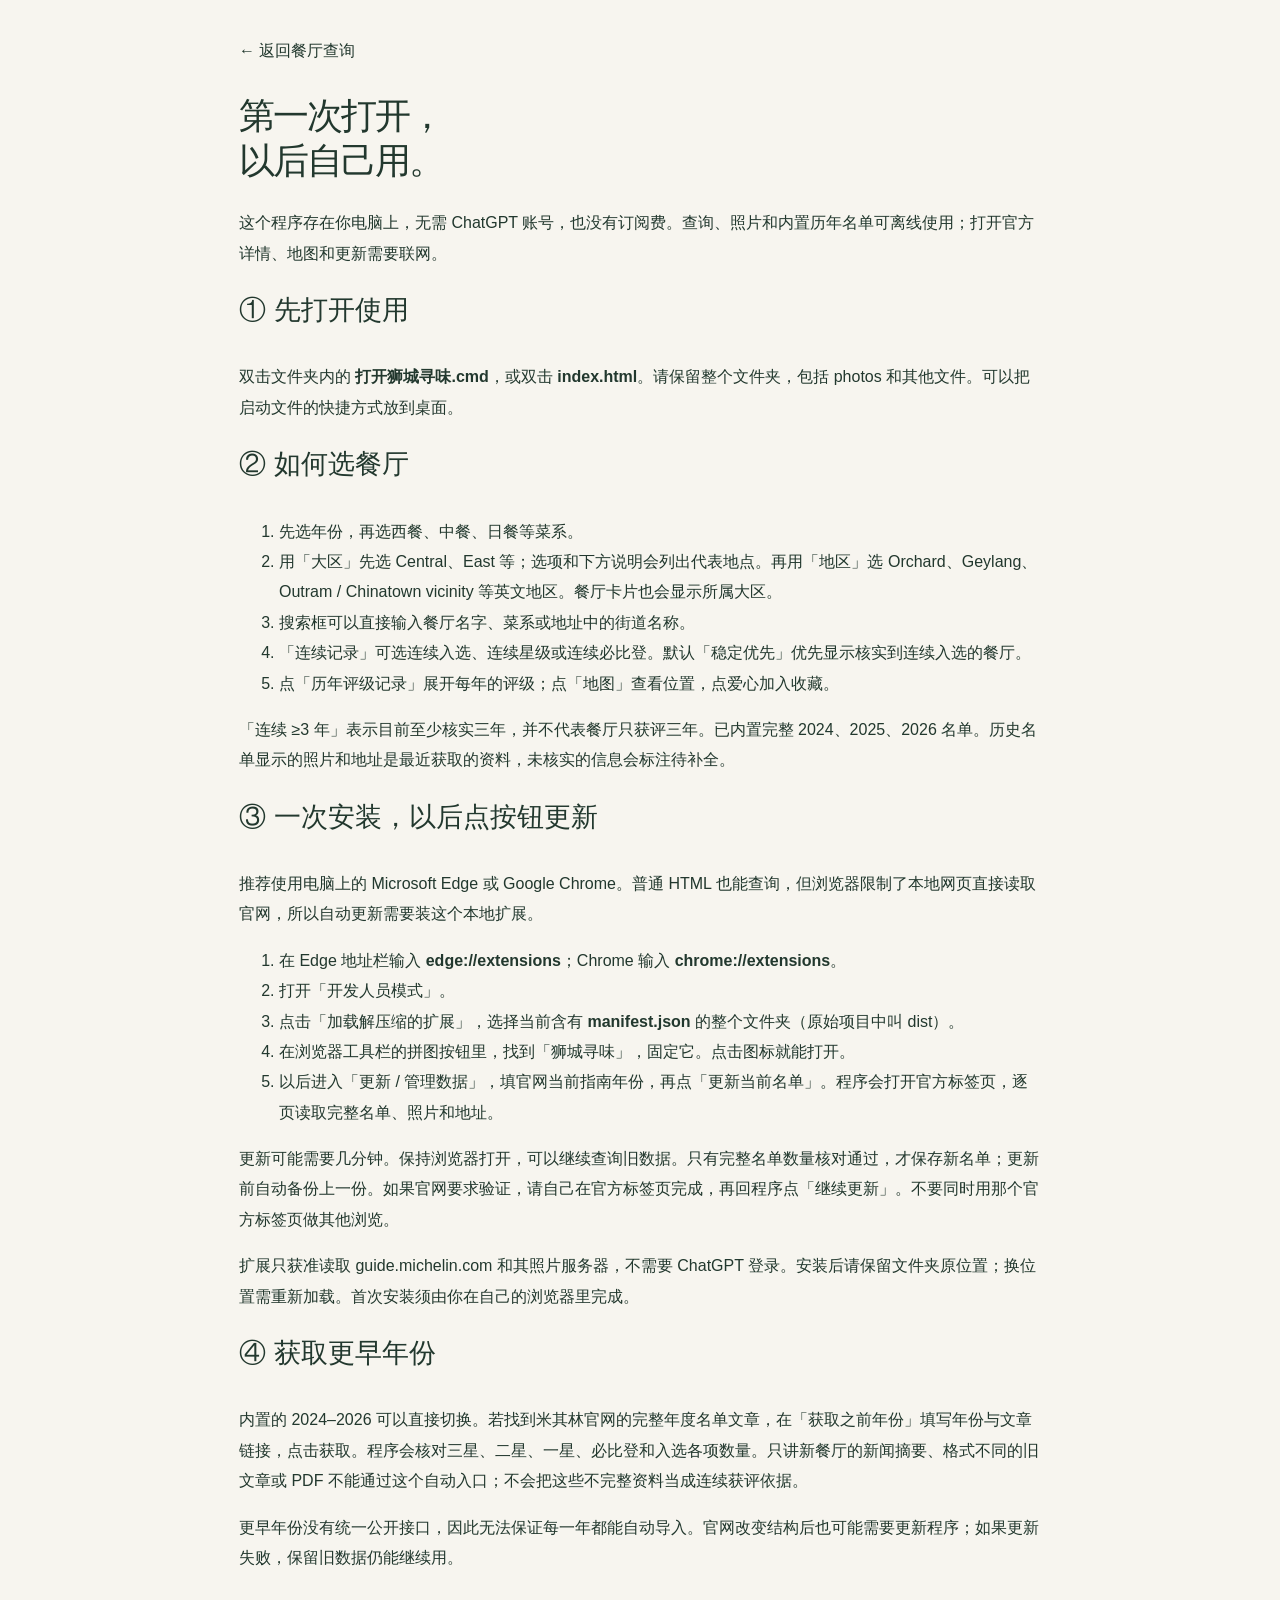
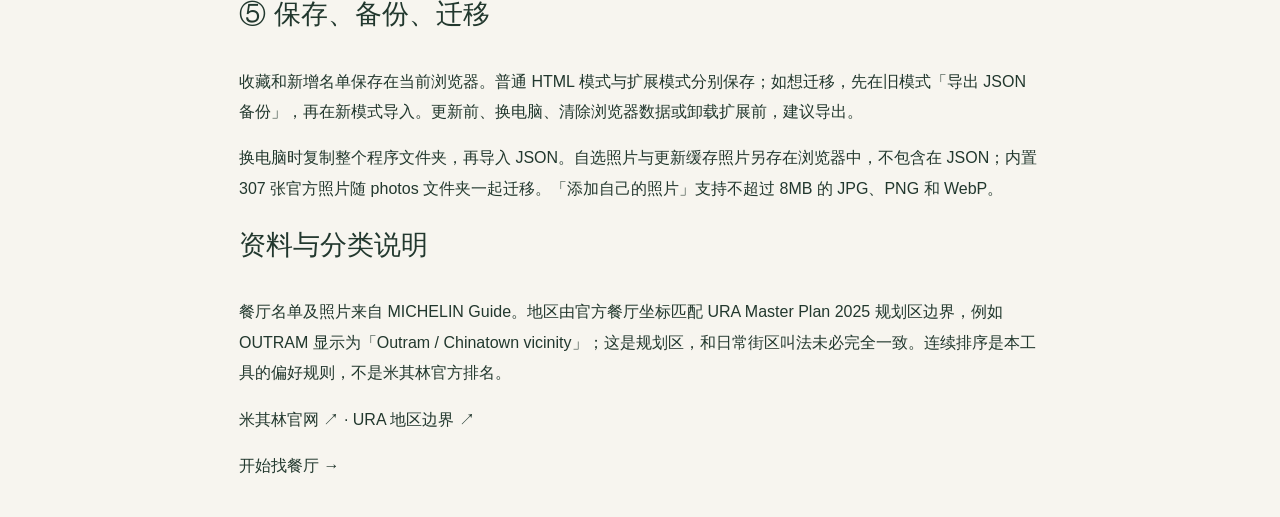
<file: docs/使用说明.html>
<!doctype html><html lang="zh-CN"><meta charset="utf-8"><meta name="viewport" content="width=device-width,initial-scale=1"><title>狮城寻味 · 使用说明</title><link rel="stylesheet" href="style.css"><body><main style="max-width:850px;padding:36px 24px;line-height:1.9"><a href="index.html">← 返回餐厅查询</a><h1 style="font-size:36px;margin-top:28px">第一次打开，<br>以后自己用。</h1><p>这个程序存在你电脑上，无需 ChatGPT 账号，也没有订阅费。查询、照片和内置历年名单可离线使用；打开官方详情、地图和更新需要联网。</p><h2>① 先打开使用</h2><p>双击文件夹内的 <b>打开狮城寻味.cmd</b>，或双击 <b>index.html</b>。请保留整个文件夹，包括 photos 和其他文件。可以把启动文件的快捷方式放到桌面。</p><h2>② 如何选餐厅</h2><ol><li>先选年份，再选西餐、中餐、日餐等菜系。</li><li>用「大区」先选 Central、East 等；选项和下方说明会列出代表地点。再用「地区」选 Orchard、Geylang、Outram / Chinatown vicinity 等英文地区。餐厅卡片也会显示所属大区。</li><li>搜索框可以直接输入餐厅名字、菜系或地址中的街道名称。</li><li>「连续记录」可选连续入选、连续星级或连续必比登。默认「稳定优先」优先显示核实到连续入选的餐厅。</li><li>点「历年评级记录」展开每年的评级；点「地图」查看位置，点爱心加入收藏。</li></ol><p>「连续 ≥3 年」表示目前至少核实三年，并不代表餐厅只获评三年。已内置完整 2024、2025、2026 名单。历史名单显示的照片和地址是最近获取的资料，未核实的信息会标注待补全。</p><h2>③ 一次安装，以后点按钮更新</h2><p>推荐使用电脑上的 Microsoft Edge 或 Google Chrome。普通 HTML 也能查询，但浏览器限制了本地网页直接读取官网，所以自动更新需要装这个本地扩展。</p><ol><li>在 Edge 地址栏输入 <b>edge://extensions</b>；Chrome 输入 <b>chrome://extensions</b>。</li><li>打开「开发人员模式」。</li><li>点击「加载解压缩的扩展」，选择当前含有 <b>manifest.json</b> 的整个文件夹（原始项目中叫 dist）。</li><li>在浏览器工具栏的拼图按钮里，找到「狮城寻味」，固定它。点击图标就能打开。</li><li>以后进入「更新 / 管理数据」，填官网当前指南年份，再点「更新当前名单」。程序会打开官方标签页，逐页读取完整名单、照片和地址。</li></ol><p>更新可能需要几分钟。保持浏览器打开，可以继续查询旧数据。只有完整名单数量核对通过，才保存新名单；更新前自动备份上一份。如果官网要求验证，请自己在官方标签页完成，再回程序点「继续更新」。不要同时用那个官方标签页做其他浏览。</p><p>扩展只获准读取 guide.michelin.com 和其照片服务器，不需要 ChatGPT 登录。安装后请保留文件夹原位置；换位置需重新加载。首次安装须由你在自己的浏览器里完成。</p><h2>④ 获取更早年份</h2><p>内置的 2024–2026 可以直接切换。若找到米其林官网的完整年度名单文章，在「获取之前年份」填写年份与文章链接，点击获取。程序会核对三星、二星、一星、必比登和入选各项数量。只讲新餐厅的新闻摘要、格式不同的旧文章或 PDF 不能通过这个自动入口；不会把这些不完整资料当成连续获评依据。</p><p>更早年份没有统一公开接口，因此无法保证每一年都能自动导入。官网改变结构后也可能需要更新程序；如果更新失败，保留旧数据仍能继续用。</p><h2>⑤ 保存、备份、迁移</h2><p>收藏和新增名单保存在当前浏览器。普通 HTML 模式与扩展模式分别保存；如想迁移，先在旧模式「导出 JSON 备份」，再在新模式导入。更新前、换电脑、清除浏览器数据或卸载扩展前，建议导出。</p><p>换电脑时复制整个程序文件夹，再导入 JSON。自选照片与更新缓存照片另存在浏览器中，不包含在 JSON；内置 307 张官方照片随 photos 文件夹一起迁移。「添加自己的照片」支持不超过 8MB 的 JPG、PNG 和 WebP。</p><h2>资料与分类说明</h2><p>餐厅名单及照片来自 MICHELIN Guide。地区由官方餐厅坐标匹配 URA Master Plan 2025 规划区边界，例如 OUTRAM 显示为「Outram / Chinatown vicinity」；这是规划区，和日常街区叫法未必完全一致。连续排序是本工具的偏好规则，不是米其林官方排名。</p><p><a href="https://guide.michelin.com/sg/en/singapore-region/singapore/restaurants" target="_blank" rel="noopener">米其林官网 ↗</a> · <a href="https://data.gov.sg/datasets?resultId=d_2cc750190544007400b2cfd5d7f53209" target="_blank" rel="noopener">URA 地区边界 ↗</a></p><a href="index.html">开始找餐厅 →</a></main></body></html>
</file>
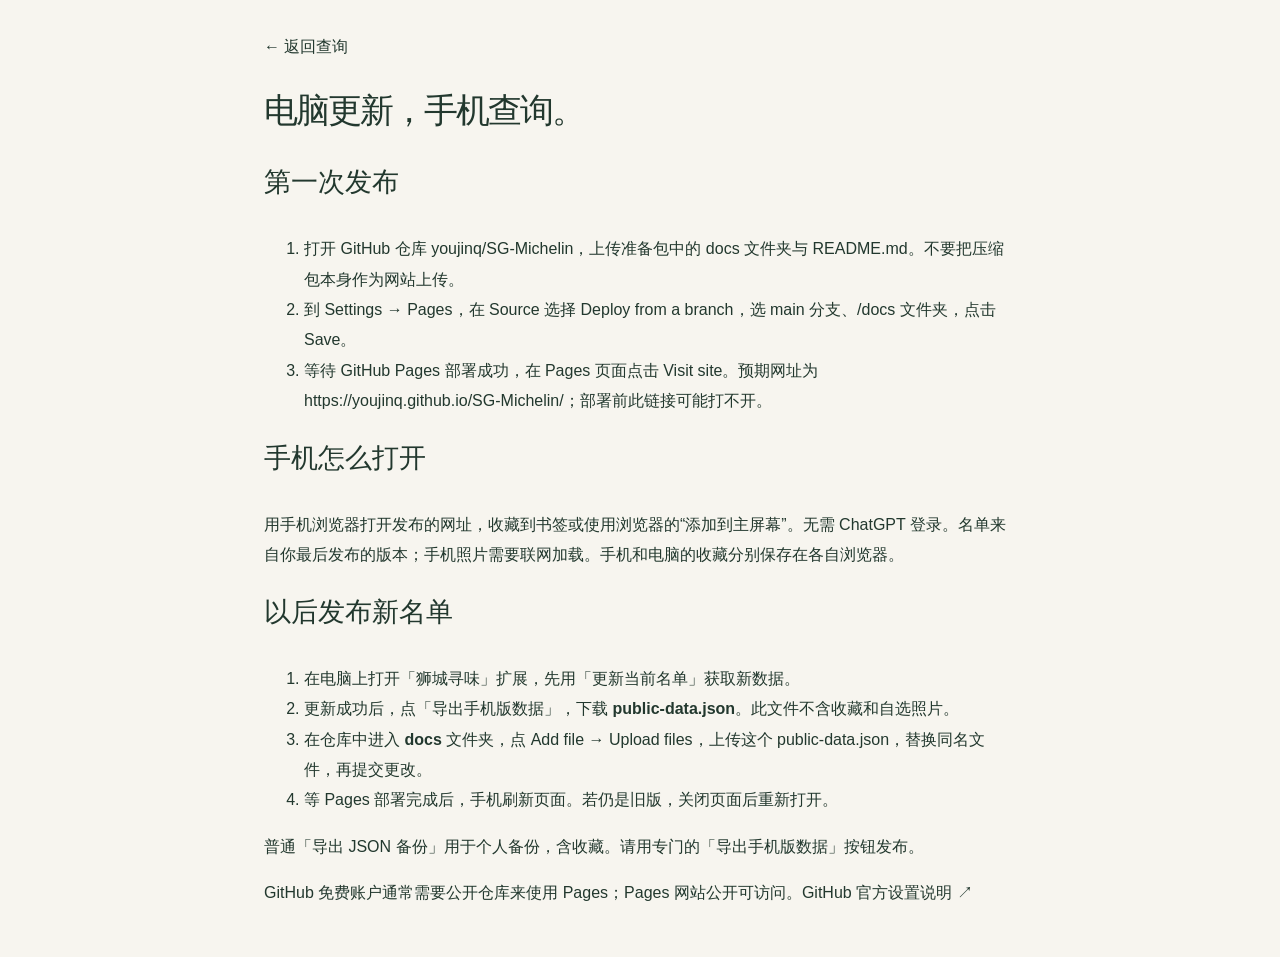
<file: docs/手机使用说明.html>
<!doctype html><html lang="zh-CN"><meta charset="utf-8"><meta name="viewport" content="width=device-width,initial-scale=1"><title>狮城寻味 · 手机与发布</title><link rel="stylesheet" href="style.css"><body><main style="max-width:800px;padding:32px 24px;line-height:1.9"><a href="index.html">← 返回查询</a><h1 style="font-size:34px;margin-top:28px">电脑更新，手机查询。</h1><h2>第一次发布</h2><ol><li>打开 GitHub 仓库 <a href="https://github.com/youjinq/SG-Michelin">youjinq/SG-Michelin</a>，上传准备包中的 docs 文件夹与 README.md。不要把压缩包本身作为网站上传。</li><li>到 Settings → Pages，在 Source 选择 Deploy from a branch，选 main 分支、/docs 文件夹，点击 Save。</li><li>等待 GitHub Pages 部署成功，在 Pages 页面点击 Visit site。预期网址为 <a href="https://youjinq.github.io/SG-Michelin/">https://youjinq.github.io/SG-Michelin/</a>；部署前此链接可能打不开。</li></ol><h2>手机怎么打开</h2><p>用手机浏览器打开发布的网址，收藏到书签或使用浏览器的“添加到主屏幕”。无需 ChatGPT 登录。名单来自你最后发布的版本；手机照片需要联网加载。手机和电脑的收藏分别保存在各自浏览器。</p><h2>以后发布新名单</h2><ol><li>在电脑上打开「狮城寻味」扩展，先用「更新当前名单」获取新数据。</li><li>更新成功后，点「导出手机版数据」，下载 <b>public-data.json</b>。此文件不含收藏和自选照片。</li><li>在仓库中进入 <b>docs</b> 文件夹，点 Add file → Upload files，上传这个 public-data.json，替换同名文件，再提交更改。</li><li>等 Pages 部署完成后，手机刷新页面。若仍是旧版，关闭页面后重新打开。</li></ol><p>普通「导出 JSON 备份」用于个人备份，含收藏。请用专门的「导出手机版数据」按钮发布。</p><p>GitHub 免费账户通常需要公开仓库来使用 Pages；Pages 网站公开可访问。<a href="https://docs.github.com/en/pages/getting-started-with-github-pages/configuring-a-publishing-source-for-your-github-pages-site">GitHub 官方设置说明 ↗</a></p></main></body></html>
</file>
<file: docs/style.css>
:root{--ink:#22382e;--green:#294c3b;--paper:#f7f5ef;--muted:#738078;--line:#dedfd5;--orange:#bb5b34}*{box-sizing:border-box}body{margin:0;background:var(--paper);color:var(--ink);font-family:Arial,'Microsoft YaHei',sans-serif}button,input,select{font:inherit}button,a,input,select{outline-offset:5px}button{cursor:pointer}a{color:inherit;text-decoration:none}header{max-width:1280px;margin:auto;padding:26px 44px;border-bottom:1px solid var(--line);display:flex;justify-content:space-between;align-items:center}.brand{font-size:21px;font-weight:bold;display:flex;align-items:center;gap:12px}.brand small{font-size:10px;letter-spacing:2px;color:var(--muted);margin-left:8px}.mark{font-size:35px;color:var(--orange)}header button{border:1px solid var(--line);border-radius:30px;background:transparent;padding:10px 18px;color:var(--ink)}#favCount{background:#e7eadd;padding:3px 7px;border-radius:15px;margin-left:8px}main{max-width:1192px;margin:auto}.hero{display:grid;grid-template-columns:1fr 1fr;padding:70px 20px 60px;gap:30px}.eyebrow{font-size:11px;letter-spacing:3px;font-weight:bold;color:var(--orange);margin:0 0 22px}h1{font-family:Georgia,'Microsoft YaHei',serif;font-size:64px;line-height:1.25;letter-spacing:-2px;margin:0 0 24px;font-weight:500}h1 span{color:var(--orange)}.intro{line-height:1.9;color:#6c796e;font-size:16px}.edition{margin-top:28px;font-size:11px;color:var(--muted);display:flex;align-items:center;gap:8px}.edition i{width:6px;height:6px;border-radius:50%;background:#628967}.hero-art{position:relative;display:flex;align-items:center;justify-content:center;min-height:340px;overflow:hidden}.orbit{position:absolute;border:1px solid #d9dfd1;border-radius:50%;width:420px;height:420px}.o2{width:500px;height:500px}.plate{width:290px;height:290px;background:radial-gradient(circle,#fffdf7 54%,#edece2 55%,#fbfaf5 65%,#e4e7d9 69%,#f4f3e9 71%);border-radius:50%;box-shadow:12px 24px 35px #243d2920;position:relative;transform:rotate(-18deg)}.food{position:absolute;border-radius:45%;background:linear-gradient(145deg,#dbab64,#925232);box-shadow:4px 6px 7px #5b351b35;z-index:2}.f1{width:88px;height:48px;left:92px;top:96px}.f2{width:72px;height:42px;left:111px;top:128px}.f3{width:58px;height:36px;left:127px;top:158px}.leaf{position:absolute;width:45px;height:22px;background:#4c7541;border-radius:100% 0 100% 0;z-index:3}.l1{top:81px;left:156px;transform:rotate(-30deg)}.l2{top:149px;left:74px;transform:rotate(40deg)}.sauce{position:absolute;left:68px;top:63px;width:155px;height:169px;border:7px dotted #987441;border-radius:50%;opacity:.5}.caption{position:absolute;bottom:5px;right:20px;text-align:right}.caption span{display:block;font-size:15px}.caption small{display:block;font-size:9px;letter-spacing:2px;color:var(--muted);margin-top:9px}.spark{position:absolute;top:17px;right:30px;font-size:68px;color:var(--orange)}.stats{display:grid;grid-template-columns:repeat(4,1fr);border-top:1px solid var(--line);border-bottom:1px solid var(--line);padding:26px 0;margin-bottom:58px}.stats div{display:flex;align-items:center;justify-content:center;gap:16px;border-right:1px solid var(--line)}.stats div:last-child{border:0}.stats b{font-family:Georgia,serif;font-weight:normal;font-size:35px}.stats span{font-size:12px;color:var(--muted)}.section-head{display:flex;justify-content:space-between;align-items:center}.section-head .eyebrow{margin-bottom:12px}h2{font-size:27px;font-weight:500;margin:0 0 26px}.section-head a{font-size:12px;border-bottom:1px solid var(--line);padding-bottom:6px}.search{display:flex;align-items:center;background:white;border:1px solid var(--line);border-radius:8px;padding:17px 22px;gap:14px}.search span{font-size:30px;line-height:20px}.search input{border:0;background:none;width:100%;color:var(--ink);font-size:15px;outline:none}.search:focus-within{border-color:var(--green);box-shadow:0 0 0 2px #294c3b20}kbd{border:1px solid var(--line);padding:3px 7px;border-radius:4px;color:var(--muted)}.chips{display:flex;gap:8px;flex-wrap:wrap;margin:22px 0}.chips button{border:1px solid var(--line);border-radius:25px;padding:10px 16px;background:transparent;font-size:12px;color:var(--ink)}.chips button.active,header button.active{background:var(--green);color:white;border-color:var(--green)}.chips button span{opacity:.65;margin-left:6px}.filters{display:flex;flex-wrap:wrap;align-items:center;gap:22px;padding-bottom:25px;border-bottom:1px solid var(--line)}label{font-size:12px;color:var(--muted)}select{color:var(--ink);background:transparent;border:0;margin-left:8px;padding:8px 4px;max-width:190px}.check{display:flex;align-items:center;gap:7px;color:var(--ink)}input[type=checkbox]{accent-color:var(--green)}.reset{background:none;border:0;font-size:12px;color:var(--muted);margin-left:auto;text-decoration:underline}.result-head{display:flex;justify-content:space-between;align-items:center;padding:13px 0}.result-head p{font-size:13px;color:var(--muted)}.result-head strong{color:var(--ink)}.grid{display:grid;grid-template-columns:repeat(3,1fr);gap:17px}.card{background:#fffdf8;border:1px solid var(--line);border-radius:9px;padding:24px;display:flex;flex-direction:column;min-height:240px;transition:transform .18s,box-shadow .18s}.card:hover{transform:translateY(-3px);box-shadow:0 8px 24px #243d290b}.card-top{display:flex;align-items:center;justify-content:space-between;gap:10px}.badge{font-size:11px;letter-spacing:.3px;color:var(--orange);background:#f5eade;border-radius:4px;padding:6px 9px}.badge.bib{color:#856723;background:#f3edd8}.badge.selected{color:#6d7c70;background:#eff1e9}.heart{border:0;background:none;color:#99a69b;font-size:24px;padding:0 3px}.heart.saved{color:var(--orange)}.card h3{font-family:Georgia,'Microsoft YaHei',serif;font-size:23px;font-weight:500;line-height:1.25;margin:22px 0 12px}.meta{display:flex;gap:8px;align-items:center;flex-wrap:wrap;font-size:11px;color:var(--muted)}.tag{color:var(--orange);font-size:9px;font-weight:bold;letter-spacing:1px}.green{color:#487947}.card .bottom{margin-top:auto;padding-top:23px;display:flex;justify-content:space-between;align-items:center}.budget{letter-spacing:2px;font-size:13px}.map{font-size:11px;color:var(--green);border-bottom:1px solid #c6d0c2;padding-bottom:4px}.empty{grid-column:1/-1;text-align:center;padding:70px 20px;border:1px dashed var(--line);border-radius:8px;color:var(--muted)}.more{display:block;margin:28px auto 0;border:1px solid var(--green);background:transparent;color:var(--green);padding:13px 35px;border-radius:5px}.more[hidden]{display:none}.notes{margin:60px 0 40px;padding:28px 32px;background:#eeeee3;border-radius:8px}.notes h3{font-size:16px;font-weight:500;margin:0 0 15px}.notes p{font-size:11px;color:var(--muted);line-height:1.9;margin:7px 0}footer{border-top:1px solid var(--line);max-width:1192px;margin:auto;padding:25px 0 36px;display:flex;justify-content:space-between;font-size:13px}footer small{font-size:10px;color:var(--muted);margin-left:12px}footer a{font-size:11px;color:var(--muted)}@media(max-width:900px){main,footer{margin-left:24px;margin-right:24px}.brand small{display:none}.hero{padding:48px 0}.hero-art{min-height:300px}.plate{width:260px;height:260px}.grid{grid-template-columns:repeat(2,1fr)}h1{font-size:52px}.stats div{gap:9px}.stats b{font-size:29px}.stats span{font-size:10px}}@media(max-width:600px){header{padding:17px 20px}.brand{font-size:18px;gap:6px}header button{font-size:11px;padding:8px 12px}main,footer{margin-left:20px;margin-right:20px}.hero{grid-template-columns:1fr;padding:38px 0 24px;gap:15px}h1{font-size:48px}.hero-art{min-height:250px}.plate{transform:scale(.8) rotate(-18deg)}.orbit{width:310px;height:310px}.o2{width:390px;height:390px}.spark{font-size:45px;right:25px}.caption{bottom:8px}.stats{grid-template-columns:repeat(2,1fr);gap:22px;margin-bottom:35px}.stats div:nth-child(2){border:0}.stats div{justify-content:flex-start;padding-left:15px}.stats span{font-size:11px}.grid{grid-template-columns:1fr}.section-head a{font-size:10px}.filters{gap:10px 16px}.reset{margin-left:0}.chips{gap:6px}.chips button{padding:9px 12px;font-size:11px}.search{padding:15px}.search input{font-size:12px}kbd{display:none}.card{min-height:220px}.notes{padding:22px;margin-top:35px}footer{gap:15px;flex-direction:column}.result-head select{max-width:140px}}
.manage{display:flex;justify-content:space-between;gap:20px;align-items:center;background:#e9ede2;border:1px solid var(--line);padding:22px 25px;border-radius:12px;margin-bottom:30px}.manage p{font-size:13px;line-height:1.6;color:var(--muted);margin-bottom:0}.manage-actions{display:flex;gap:18px;align-items:center;font-size:13px}.manage button,dialog button,.file-button{background:var(--green);color:white;border:0;border-radius:6px;padding:11px 16px;display:inline-block;cursor:pointer}.card{overflow:hidden;min-width:0}.photo-wrap{margin:-25px -25px 20px;position:relative;height:190px;background:#e9eadf}.restaurant-photo{width:100%;height:100%;object-fit:cover;display:block}.photo-credit{position:absolute;bottom:0;right:0;background:#172c24b8;color:#fff;padding:4px 8px;font-size:9px}.photo-placeholder{height:100%;display:flex;justify-content:center;align-items:center;font-size:13px;color:var(--muted);background:linear-gradient(135deg,#e4e8da,#f4f1e8)}.chinese-name{font-size:12px;color:var(--muted);margin:-7px 0 15px}.stability{font-size:11px;color:var(--green);background:#eef2e7;line-height:1.7;padding:8px;border-radius:5px}.location{font-size:12px;margin:16px 0}.location strong{font-weight:500}.location p{color:var(--muted);font-size:11px;line-height:1.7;min-height:37px;overflow-wrap:anywhere}.history{font-size:11px;border-top:1px solid var(--line);padding:11px 0}.history summary{cursor:pointer}.history p{display:flex;gap:10px;line-height:1.6}.history p span{flex:1}.history .history-note{color:var(--muted);font-size:10px;display:block}.photo-tools{display:flex;justify-content:space-between;gap:10px;border-top:1px solid var(--line);margin-top:15px;padding-top:11px;font-size:10px;color:var(--muted)}.photo-tools label{cursor:pointer}.filters{align-items:end}.filters select{max-width:220px}.filters label{min-width:0}dialog{border:1px solid var(--line);border-radius:14px;width:min(720px,calc(100% - 30px));max-height:85vh;overflow:auto;padding:28px;background:var(--paper);color:var(--ink)}dialog::backdrop{background:#14251cb3}.dialog-head{display:flex;justify-content:space-between}.dialog-head h2{margin:0}.dialog-head button{background:transparent;color:var(--ink);font-size:24px;padding:0 8px}.update-block{margin-top:24px;padding-top:18px;border-top:1px solid var(--line)}.update-block h3{font-size:16px}.update-block p,#modeInfo,.privacy,#updateStatus,#managerMessage{font-size:12px;line-height:1.9}.update-block label{font-size:12px;display:block;margin:12px 0}.update-block input[type=url]{width:100%}.update-block input{border:1px solid var(--line);border-radius:5px;padding:9px;background:#fff}.update-block input[type=number]{width:95px}.update-block button{margin:4px 8px 4px 0;font-size:12px}.update-block a{font-size:12px;text-decoration:underline}.update-block .file-button{display:inline-block;margin:4px 8px 4px 0}.privacy{color:var(--muted)}[hidden]{display:none!important}#managerMessage{color:var(--orange)}@media(max-width:600px){.manage{align-items:start;flex-direction:column;padding:18px}.manage-actions{flex-wrap:wrap}.photo-wrap{height:210px}.filters select{max-width:170px}dialog{padding:20px}.result-head{gap:8px}#count{font-size:11px}}

#region{max-width:100%;width:min(100%,430px)}.region-guide{display:flex;flex-wrap:wrap;gap:10px 22px;margin:18px 0;padding:15px 18px;border:1px solid var(--line);border-radius:8px;color:var(--muted);font-size:11px;line-height:1.8}.region-guide span{display:block}.region-guide b{display:block;color:var(--ink);font-weight:500}.region-label{display:block;color:var(--muted);font-size:10px;margin-bottom:5px}

#region{width:170px;max-width:100%}.region-guide{display:block;border:0;border-radius:0;background:transparent;padding:0;margin:13px 0 20px;font-size:10px;line-height:1.9;color:var(--muted)}.region-guide:before{content:"地区参考 · ";color:var(--muted)}.region-guide span,.region-guide b{display:inline}.region-guide b{font-weight:400;color:var(--muted)}

button:disabled{opacity:.5;cursor:default}@media(max-width:600px){.filters{display:grid;grid-template-columns:repeat(2,minmax(0,1fr));align-items:end}.filters select,#region{width:100%;max-width:100%;min-height:40px}.filters .check{min-height:36px}.result-head{align-items:center}.section-head{gap:14px}.card h3{overflow-wrap:anywhere}.manage-actions button{min-height:42px}}

@media(max-width:600px){.filters{gap:16px 12px;align-items:start}.filters>label:not(.check){display:flex;flex-direction:column;gap:7px;font-size:12px;line-height:1.4}.filters select,#region{display:block;margin:0;width:100%;max-width:100%;min-width:0;height:44px;padding:10px 30px 10px 12px;border:1px solid var(--line);border-radius:8px;background-color:#fffdf8;color:var(--ink);font-size:14px;line-height:1.3;appearance:none;-webkit-appearance:none;background-image:url("data:image/svg+xml,%3Csvg xmlns='http://www.w3.org/2000/svg' width='12' height='8' viewBox='0 0 12 8'%3E%3Cpath d='M1 1l5 5 5-5' fill='none' stroke='%2322382e' stroke-width='1.5' stroke-linecap='round'/%3E%3C/svg%3E");background-repeat:no-repeat;background-position:right 11px center;text-overflow:ellipsis}.filters .check{min-height:32px;font-size:11px;line-height:1.5;align-items:center;gap:6px}.filters .check input{flex:0 0 15px;width:15px;height:15px;margin:0}.filters .reset{grid-column:1/-1;justify-self:end;padding:6px 0}.result-head{align-items:start;gap:12px}.result-head>label{display:flex;flex-direction:column;align-items:end;gap:4px;flex:0 0 auto;font-size:11px}.result-head select{margin:0;font-size:11px;max-width:148px}.result-head p{margin:6px 0;line-height:1.6}}

.budget-guide{margin:13px 0 8px;color:var(--muted);font-size:11px;line-height:1.9}.budget-guide span{white-space:nowrap}.budget-guide a{margin-left:5px}
</file>
